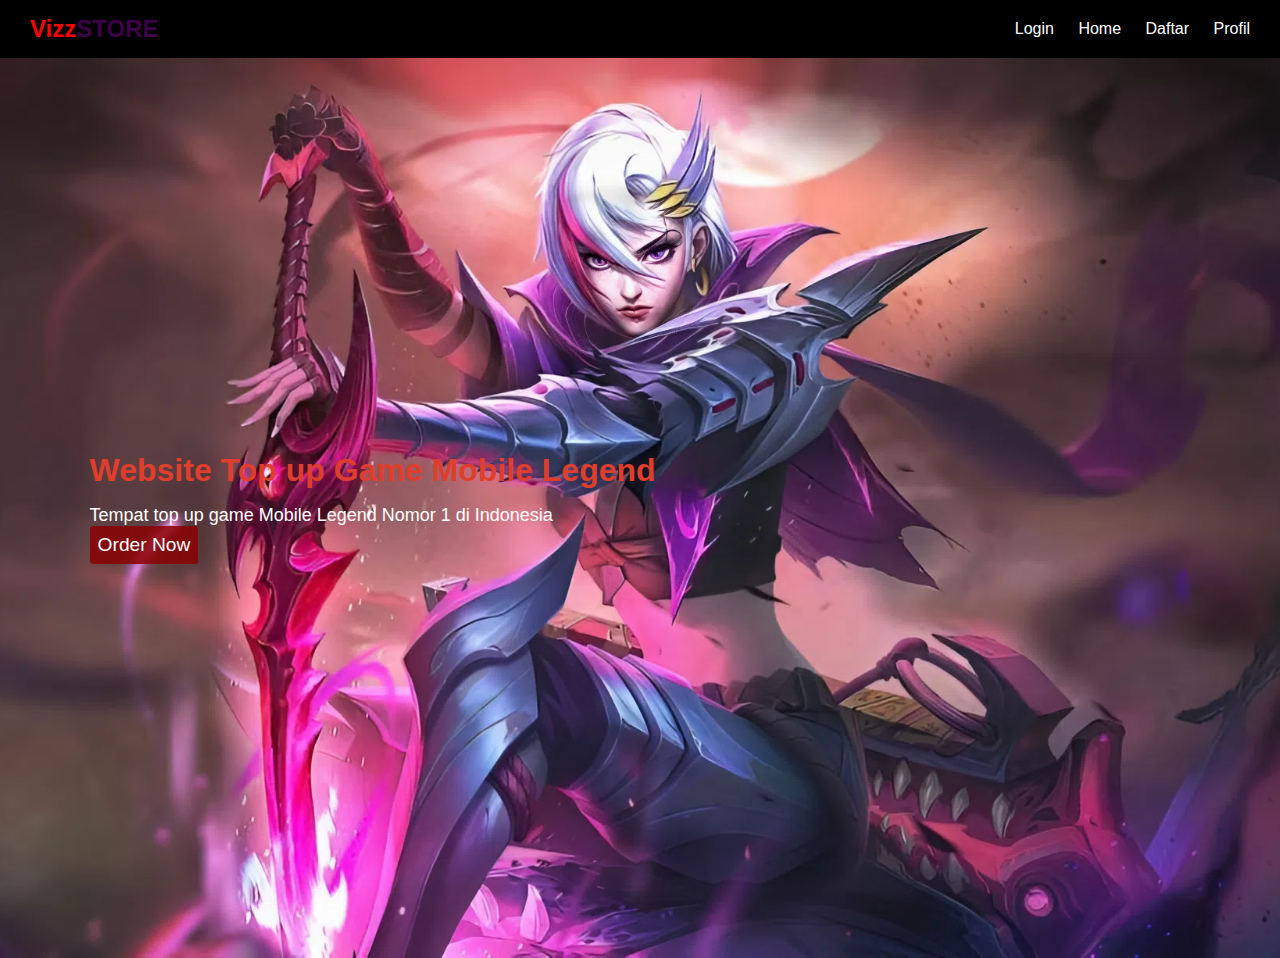
<file: index.html>
<!DOCTYPE html>
<html lang="en">
<head>
    <meta charset="UTF-8">
    <meta name="viewport" content="width=device-width, initial-scale=1.0">
    <title>Navbar</title>
    <link rel="stylesheet" href="style.css">
</head>
<body>          
    <div class="navbar">
        <div class="logo">Vizz<span style="color: #3f004a;">STORE</span></div>
        <div class="menu">
            <a href="login.html">Login</a>
            <a href="index.html">Home</a>
            <a href="daftar.html">Daftar</a>
            <a href="profil.html">Profil</a>
        </div>
    </div>

    <!-- Main section -->
    <nav class="Home">
        <main class="isi">
            <h1>Website Top up <span>Game</span> Mobile Legend</h1>
            <p>Tempat top up game Mobile Legend Nomor 1 di Indonesia</p>
            <a href="top up.html" class="cta">Order Now</a>
        </main>
    </nav>
</body>
</html>
</file>
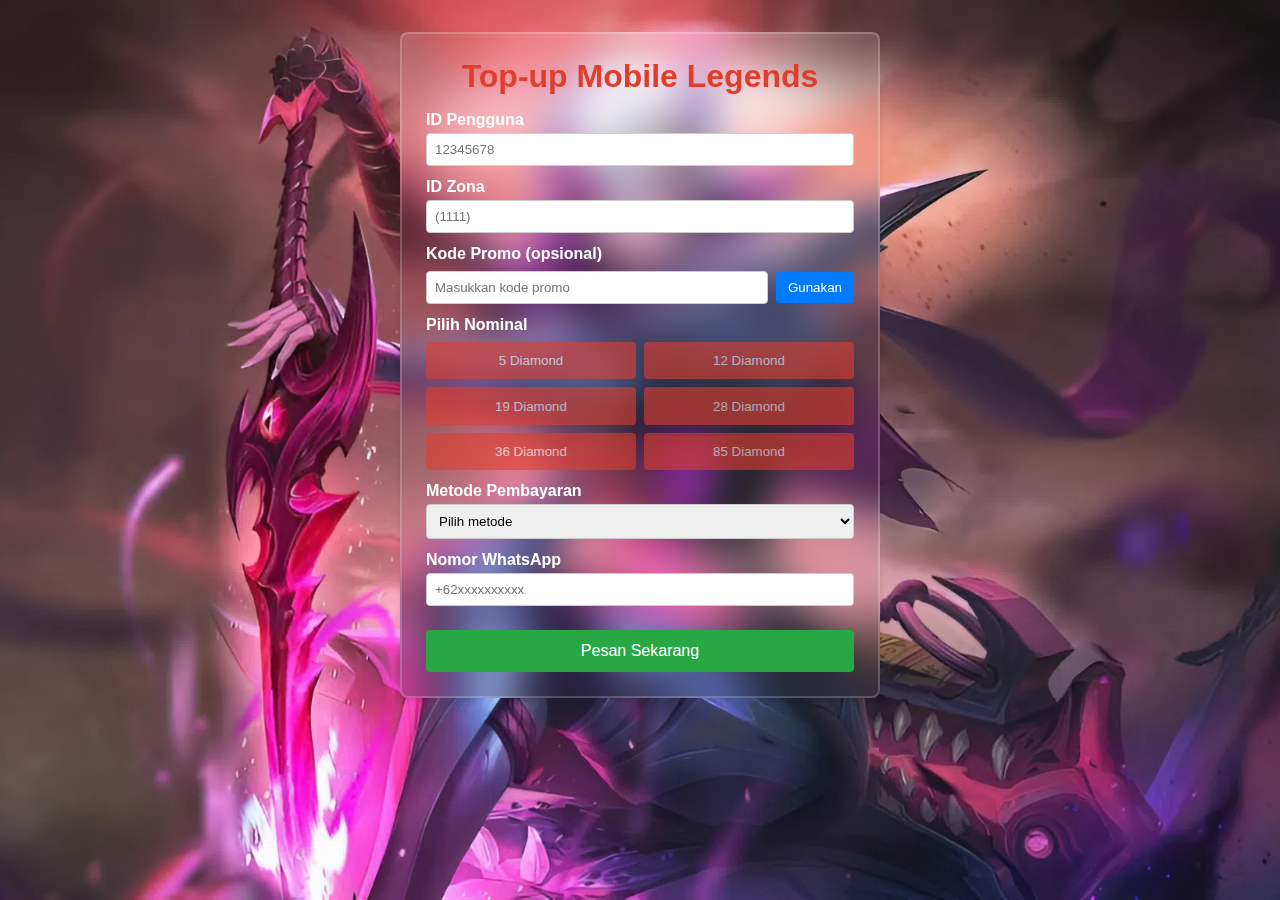
<file: top up.html>
<!DOCTYPE html>
<html lang="id">
<head>
  <meta charset="UTF-8" />
  <meta name="viewport" content="width=device-width,initial-scale=1.0" />
  <title>Top-up Mobile Legends</title>
  <link rel="stylesheet" href="style.css" />
</head>
<body>

<div class="container">
  <h1>Top-up Mobile Legends</h1>

  <label for="user-id">ID Pengguna</label>
  <input type="text" id="user-id" placeholder="12345678">

  <label for="zone-id">ID Zona</label>
  <input type="text" id="zone-id" placeholder="(1111)">

  <label for="promo">Kode Promo (opsional)</label>
  <div class="promo-row">
    <input type="text" id="promo" placeholder="Masukkan kode promo">
    <button type="button">Gunakan</button>
  </div>

  <label for="nominal">Pilih Nominal</label>
  <div class="grid" id="nominal-grid">
    <button type="button" data-value="5">5 Diamond</button>
    <button type="button" data-value="12">12 Diamond</button>
    <button type="button" data-value="19">19 Diamond</button>
    <button type="button" data-value="28">28 Diamond</button>
    <button type="button" data-value="36">36 Diamond</button>
    <button type="button" data-value="85">85 Diamond</button>
  </div>

  <label for="payment">Metode Pembayaran</label>
  <select id="payment">
    <option value="">Pilih metode</option>
    <option>QRIS</option>
    <option>Transfer Bank</option>
    <option>OVO/Gopay/Dana</option>
  </select>

  <label for="whatsapp">Nomor WhatsApp</label>
  <input type="text" id="whatsapp" placeholder="+62xxxxxxxxxx">

  <div class="submit-btn">
    <button type="button" onclick="submitTopup()">Pesan Sekarang</button>
  </div>
</div>

<script>
  let selectedNominal = null;
  document.querySelectorAll("#nominal-grid button").forEach(btn => {
    btn.addEventListener("click", () => {
      selectedNominal = btn.dataset.value;
      document.querySelectorAll("#nominal-grid button").forEach(b => b.style.opacity = '0.6');
      btn.style.opacity = '1';
    });
  });

  function submitTopup(){
    const data = {
      userId: document.getElementById("user-id").value.trim(),
      zoneId: document.getElementById("zone-id").value.trim(),
      promo: document.getElementById("promo").value.trim(),
      nominal: selectedNominal,
      payment: document.getElementById("payment").value,
      whatsapp: document.getElementById("whatsapp").value.trim()
    };
    console.log("Submit top-up: ", data);
    alert("Top-up dikirim! Selamat anda kena prank.");
  }
</script>

</body>
</html>
</file>
<file: style.css>
@import url('https://fonts.googleapis.com/css2?family=Poppins:ital,wght@0,100;0,200;0,300;0,400;0,500;0,600;0,700;0,800;0,900;1,100;1,200;1,300;1,400;1,500;1,600;1,700;1,800;1,900&display=swap');
*{
    margin: 0px;
    padding: 0px;
    box-sizing: border-box;
    font-family: "Poppins", sans-serif;
}
.Navbar{
    width: 100%;
    background-color: black;
    color: white;
    padding: 15px 75px;
    display: flex;
    justify-content: space-between;
    align-items: center;
}
.Navbar .Navbar-logo h1{
    font-size: 35px;
    color: rgb(243, 6, 6);
}
.Navbar .Navbar-logo .tec  {
    color: rgb(69, 0, 130);
}
.Navbar ul{
    list-style: none;
    gap: 25px;
    display: flex;
}
.Navbar ul li {
    position: relative;
}
.Navbar ul li a{
    text-decoration: none;
    font-size: 18px;
    color: white;
    transition: 0.3s ease;
}
.Navbar ul li a::before{
    content: "";
    position: absolute;
    width: 0;
    height: 2px;
    left: 0;
    bottom: 5px;
    background-color: aqua;
    transition: 0.3s ease;
}
.Navbar ul li a:hover {
    color: rgb(0, 102, 146);
}

/* css home */
.Home {
    min-height: 100vh;
    display: flex;
    align-items: center;
    background-image: url('benedetta.jpeg');
    background-repeat: no-repeat;
    background-size: cover;
    background-position: center;
}
.Home .isi{
    padding: 1.4rem 7%;
    max-width: 50rem;
}
.isi a {
    text-decoration: none;
}
.isi .h1{
    margin-top: 1rem;
    font-size: 45px;
    color: white;
}
.isi p{
    font-size: 18px;
    color: white;
    font-weight: 100;
}
.isi .cta{
    display: inline-block;
    padding: 0.5rem;
    font-size: 1.2rem;
    color: white;
    background-color: rgba(138, 1, 1, 0.852);
    border-radius: 0.2rem;
}
/* style.css */

* {
    margin: 0;
    padding: 0;
    box-sizing: border-box;
    font-family: "Segoe UI", Tahoma, Geneva, Verdana, sans-serif;
}

body.login {
    min-height: 100vh;
    background: linear-gradient(135deg, #4b6cb7, #182848);
    display: flex;
    justify-content: center;
    align-items: center;
}

.wrapper {
    background: #fff;
    padding: 40px 30px;
    border-radius: 12px;
    box-shadow: 0 8px 16px rgba(0,0,0,0.2);
    width: 100%;
    max-width: 400px;
}

form h1 {
    text-align: center;
    margin-bottom: 24px;
    color: #333;
}

.input-box {
    margin-bottom: 20px;
}

.input-box input {
    width: 100%;
    padding: 12px 15px;
    border: 2px solid #ddd;
    border-radius: 8px;
    outline: none;
    font-size: 16px;
    transition: 0.3s ease;
}

.input-box input:focus {
    border-color: #4b6cb7;
    background-color: #f0f4ff;
}

.lupa-pass {
    display: flex;
    justify-content: space-between;
    align-items: center;
    font-size: 14px;
    color: #555;
    margin-bottom: 20px;
}

.lupa-pass a {
    color: #4b6cb7;
    text-decoration: none;
    font-weight: 500;
}

.lupa-pass a:hover {
    text-decoration: underline;
}

.tombol {
    width: 100%;
    padding: 12px;
    background-color: #4b6cb7;
    color: #fff;
    border: none;
    border-radius: 8px;
    font-size: 16px;
    cursor: pointer;
    transition: background 0.3s ease;
}

.tombol:hover {
    background-color: #3d59a1;
}

.link-daftar {
    text-align: center;
    margin-top: 20px;
    font-size: 14px;
}

.link-daftar a {
    color: #4b6cb7;
    text-decoration: none;
    font-weight: 500;
}

.link-daftar a:hover {
    text-decoration: underline;
}
/* style.css - Tema gelap gaming */

* {
    margin: 0;
    padding: 0;
    box-sizing: border-box;
}

body {
    font-family: 'Segoe UI', sans-serif;
    background: url('benedetta.jpeg') no-repeat center center fixed;
    background-size: cover;
    color: white;
}

/* Navbar */
.navbar {
    background: black;
    padding: 15px 30px;
    display: flex;
    justify-content: space-between;
    align-items: center;
}

.navbar .logo {
    font-size: 24px;
    font-weight: bold;
    color: #ff0000;
}

.navbar .menu a {
    color: white;
    margin-left: 20px;
    text-decoration: none;
    font-weight: 500;
}

.navbar .menu a:hover {
    color: #ff0000;
}

/* Wrapper form */
.wrapper {
    max-width: 400px;
    margin: 100px auto;
    background: rgba(0, 0, 0, 0.5);
    padding: 30px;
    border-radius: 12px;
    backdrop-filter: blur(10px);
}

h1 {
    text-align: center;
    margin-bottom: 20px;
}

.input-box {
    margin-bottom: 20px;
}

.input-box input {
    width: 100%;
    padding: 10px;
    border: none;
    border-radius: 8px;
    outline: none;
    background: rgba(255, 255, 255, 0.2);
    color: white;
}

.input-box input::placeholder {
    color: #ccc;
}

.tombol {
    width: 100%;
    padding: 10px;
    background-color: crimson;
    border: none;
    border-radius: 8px;
    color: white;
    font-weight: bold;
    cursor: pointer;
    transition: 0.3s;
}

.tombol:hover {
    background-color: #b30000;
}

.link-daftar,
.lupa-pass {
    text-align: center;
    font-size: 14px;
    margin-top: 10px;
}

.link-daftar a,
.lupa-pass a {
    color: #ffccff;
    text-decoration: none;
}
.link-daftar p a{
    color: #FFFADC;
    text-decoration: none;
    font-weight: 600;
 }


.container {
  max-width: 480px;
  margin: 2rem auto;
  background:transparent;
  border: 2px solid rgba(255, 255, 255, .2);
  backdrop-filter: blur(20px);
  padding: 1.5rem;
  box-shadow: 0 2px 6px rgba(0,0,0,0.1);
  border-radius: 8px;
}

h1 {
  text-align: center;
  color: #E03E2D;
  margin-bottom: 1rem;
}

label {
  display: block;
  margin: .75rem 0 .25rem;
  font-weight: bold;
}

input[type="text"],
input[type="number"],
select {
  width: 100%;
  padding: .5rem;
  border: 1px solid #ccc;
  border-radius: 4px;
  box-sizing: border-box;
}

.grid {
  display: grid;
  grid-template-columns: 1fr 1fr;
  gap: .5rem;
  margin-top: .5rem;
}

.grid button {
  padding: .7rem;
  border: none;
  background: #E03E2D;
  color: #fff;
  border-radius: 4px;
  cursor: pointer;
  transition: background .3s;
  opacity: 0.6;
}

.grid button:hover {
  background: #800f00;
}

.promo-row {
  display: flex;
  align-items: center;
  margin: .5rem 0;
}

.promo-row input {
  flex: 1;
  margin-right: .5rem;
}

.promo-row button {
  padding: .5rem .75rem;
  background-color: #007BFF;
  color: white;
  border: none;
  border-radius: 4px;
  cursor: pointer;
}

.promo-row button:hover {
  background-color: #0056b3;
}

.submit-btn {
  margin-top: 1.5rem;
  text-align: center;
}

.submit-btn button {
  width: 100%;
  padding: .75rem;
  font-size: 1rem;
  background: #28A745;
  border: none;
  color: #fff;
  border-radius: 4px;
  cursor: pointer;
  transition: background .3s;
}

.submit-btn button:hover {
  background: #1e7e34;}
</file>
